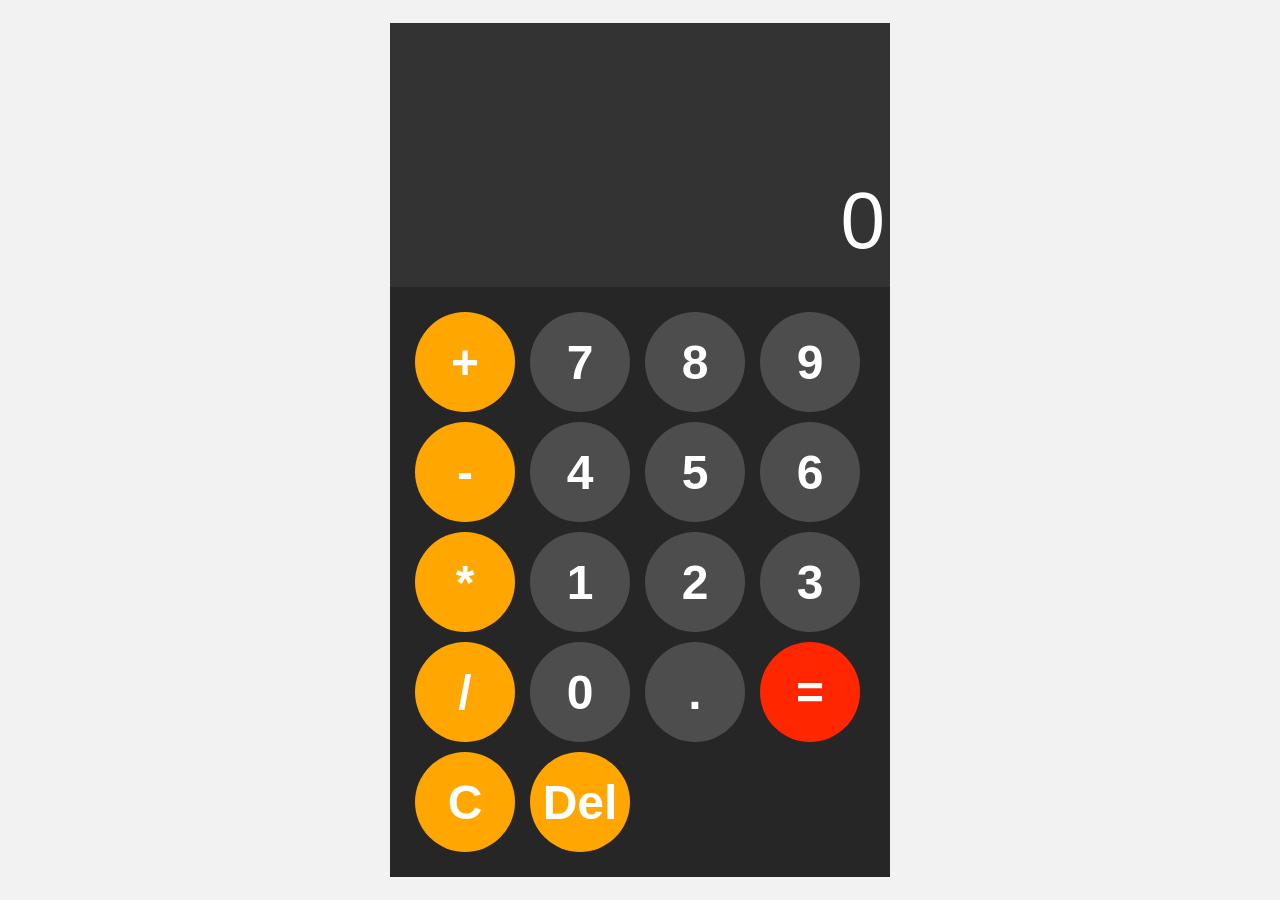
<file: index.html>
<!DOCTYPE html>
<html lang="en">
<head>
    <meta charset="UTF-8">
    <meta name="viewport" content="width=device-width, initial-scale=1.0">
    <title>Calculator</title>
    <link rel="stylesheet" href="style.css">
</head>
<body>
    <div id="calculator">
    <input id="display" readonly>
    <div id="result">0</div>
    <div id="keys">
<button onclick="appendToDisplay('+')" class="operator-btn">+</button>
<button onclick="appendToDisplay('7')">7</button>
<button onclick="appendToDisplay('8')">8</button>
<button onclick="appendToDisplay('9')">9</button>
<button onclick="appendToDisplay('-')" class="operator-btn">-</button>
<button onclick="appendToDisplay('4')">4</button>
<button onclick="appendToDisplay('5')">5</button>
<button onclick="appendToDisplay('6')">6</button>
<button onclick="appendToDisplay('*')" class="operator-btn">*</button>
<button onclick="appendToDisplay('1')">1</button>
<button onclick="appendToDisplay('2')">2</button>
<button onclick="appendToDisplay('3')">3</button>
<button onclick="appendToDisplay('/')" class="operator-btn">/</button>
<button onclick="appendToDisplay('0')">0</button>
<button onclick="appendToDisplay('.')">.</button>
<button onclick="calculate()" class="equal-btn">=</button>
<button onclick="clearDisplay()" class="operator-btn">C</button>
<button onclick="deleteDisplay()" class="operator-btn">Del</button>
    </div>
</body>
<script src="script.js"></script>
</html>
</file>
<file: style.css>
body{
    margin:0;
    display: flex;
    justify-content: center;
    align-items: center;
    height: 100vh;
    background-color:hsl(0, 0%, 95%) ;
}
button{
    width:100px;
    height: 100px;
    border-radius: 50px;
    border:none;
    background-color: hsl(0, 0%, 30%);
    color:white;
    font-size:3rem;
    font-weight: bold;
    cursor: pointer;
}
button:hover{
    background-color: hsl(0, 0%, 40%);
}
button:active{
    background-color: hsl(0, 0%, 50%);
}
#keys{
    display: grid;
    grid-template-columns: repeat(4,1fr);
    gap:10px;
    padding: 25px;
}
#calculator{
    font-family: Arial,sans-serif;
    background-color:hsl(0, 0%, 15%) ;
    max-width: 500px;
    overflow: hidden;
}
#display{
    width: 95%;
    padding: 20px;
    font-size: 5rem;
    text-align: right;
    border: none;
    background-color:hsl(0, 0%, 20%) ;
    color: white;
}
#result{
    width: 95%;
    padding: 20px;
    font-size: 5rem;
    text-align: right;
    border: none;
    background-color:hsl(0, 0%, 20%) ;
    color: white;
}
.operator-btn{
    background-color: hsl(39, 100%,50%);
}
.operator-btn:hover{
    background-color: hsl(39, 100%,60%);
}
.operator-btn:active{
    background-color: hsl(39, 100%,70%);
}
.equal-btn{
    background-color: hsl(9, 100%, 50%);
}
.equal-btn:hover{
    background-color: hsl(9, 100%, 60%);
}
.equal-btn:active{
    background-color: hsl(9, 100%, 70%);
}
</file>
